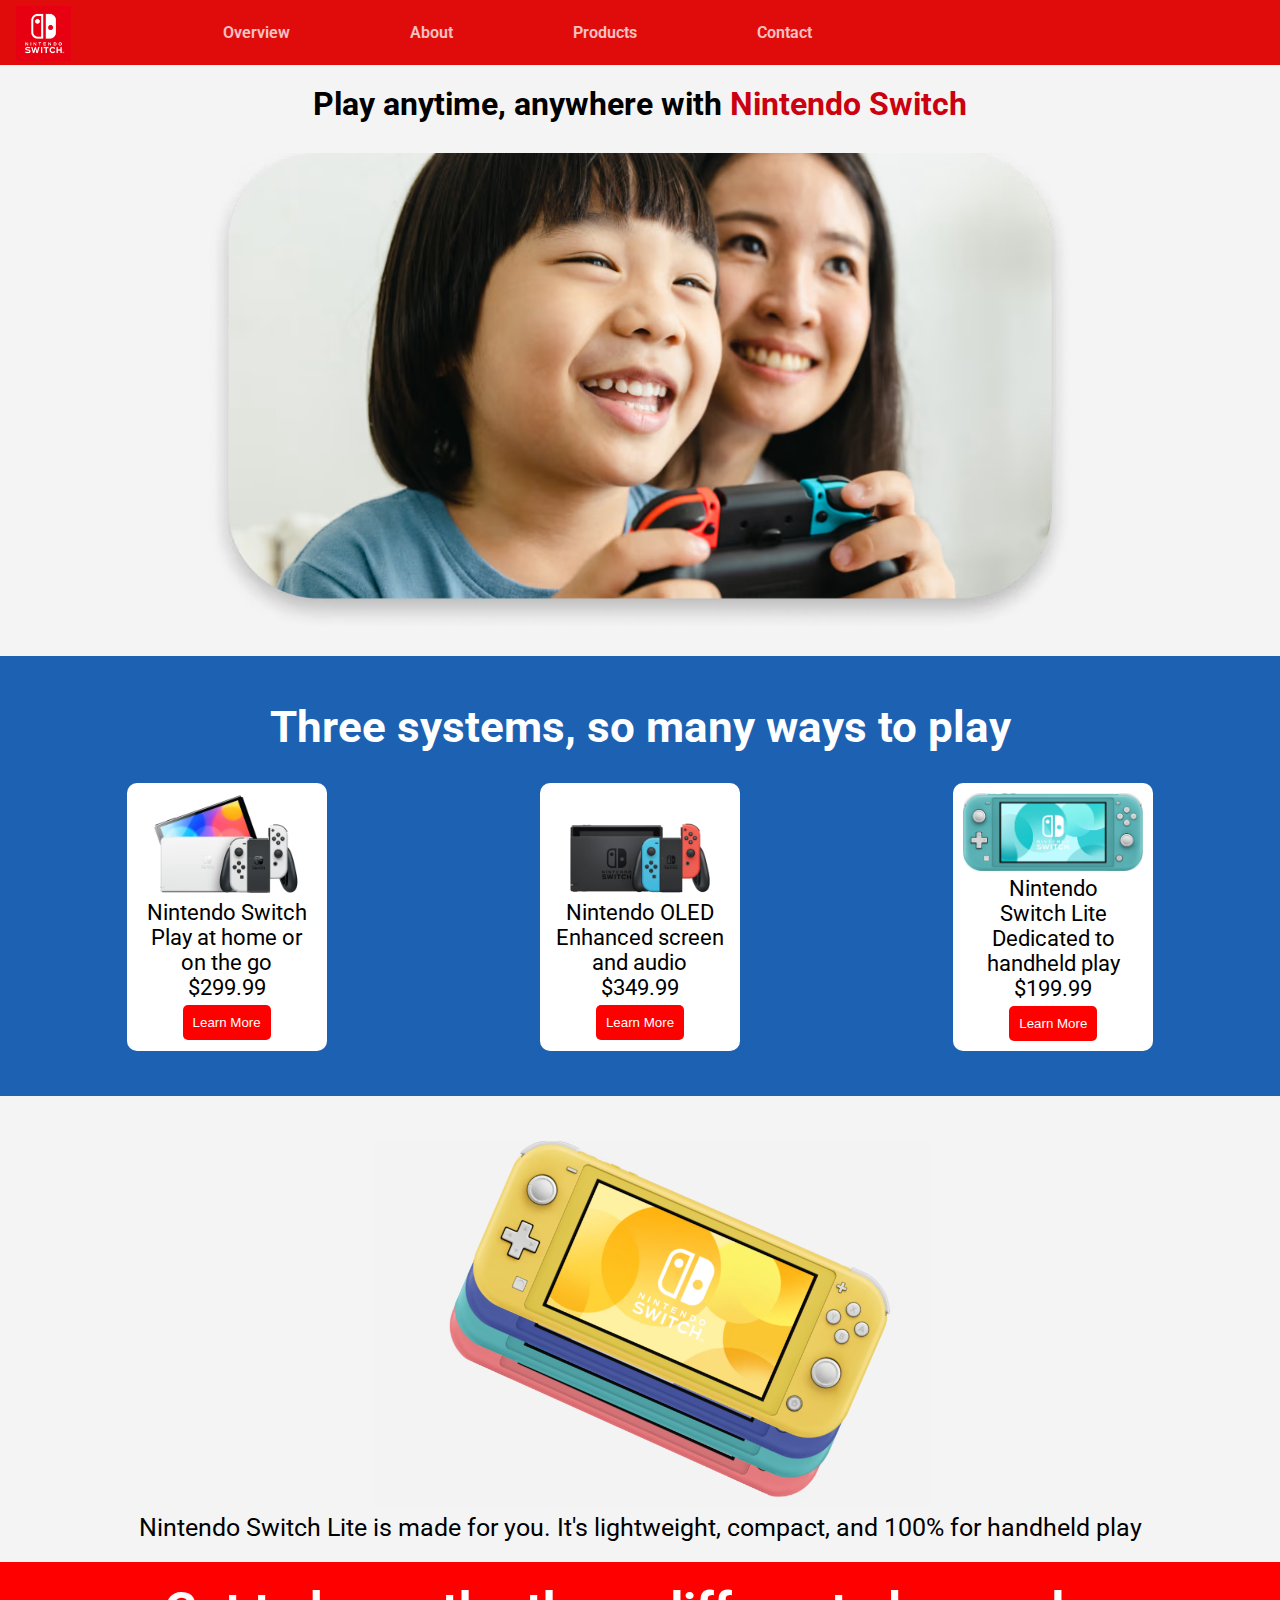
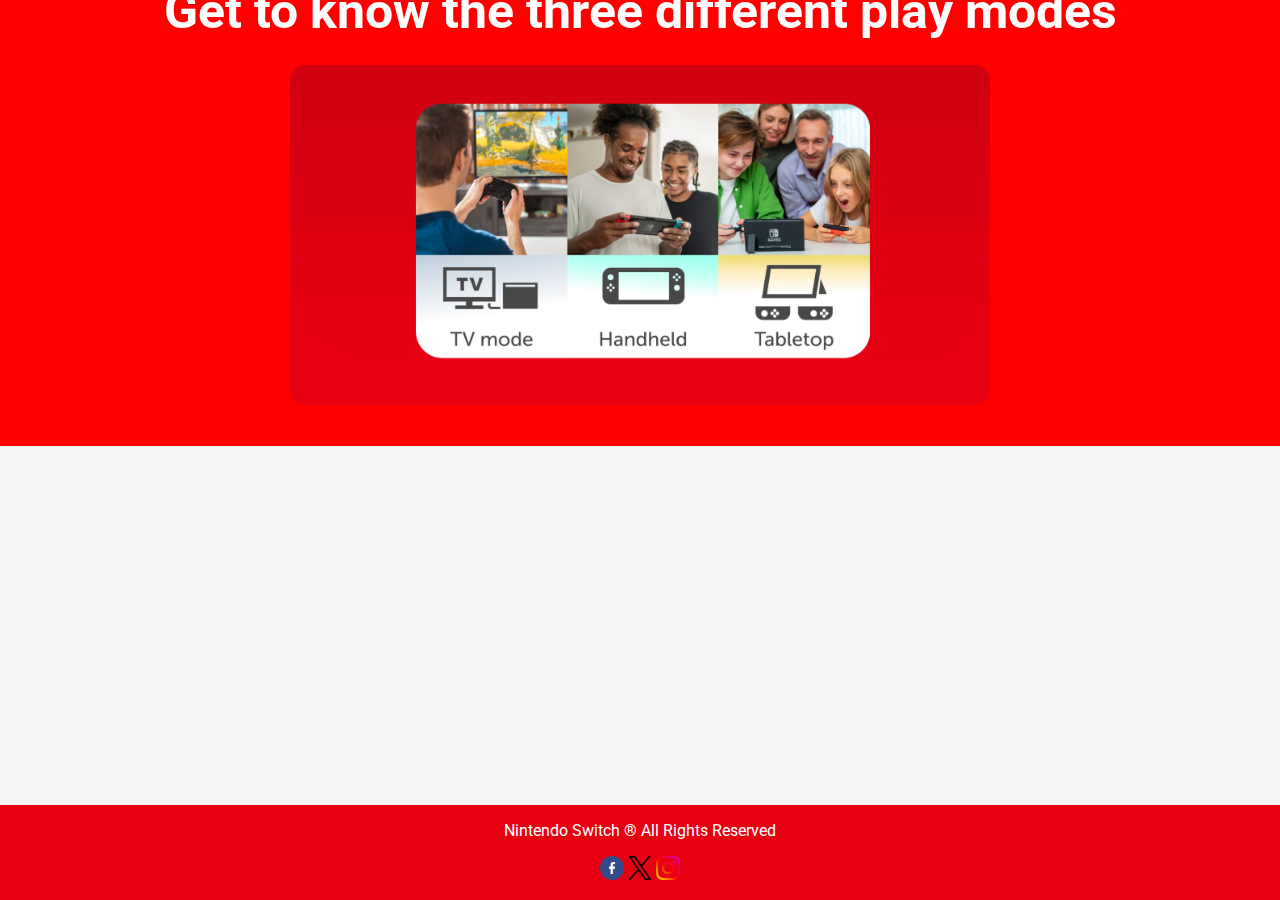
<file: about.html>
<!DOCTYPE html>
<html lang="en">
<head>
    <meta charset="UTF-8">
    <meta name="viewport" content="width=device-width, initial-scale=1.0">
    <meta name="description" content="Page to showcase Nintendo Switch">
    <meta name="author" content="Pamela Alves Musialak, Rachael Lawal, Esteban Salazar Correa, Juan David Angarita Pardo">
    <meta name="keywords" content="Nintendo Switch, gaming console, video games, gaming, gaming accessories">
    <link rel="icon" href="images/icon.png" type="image/x-icon"/>
    <link rel="stylesheet" type="text/css" href="css/styles.css">
    <title>Nintendo Switch Showcase</title>
</head>
<body>
    <header>
        <nav>
            <ul>
                <li>
                    <a href="html/index.html" class="logo">
                        <div class="images">
                            <img src="./images/logo.png" alt="Nintendo">
                        </div>
                    </a>
                </li>
                <li><a href="index.html" class="nav-link">Overview</a></li>
                <li><a href="about.html" class="nav-link">About</a></li>
                <li><a href="products.html" class="nav-link">Products</a></li>
                <li><a href="contact.html" class="nav-link">Contact</a></li>
            </ul>
        </nav>
    </header>

    <main>
        <!-- Intro Section -->
        <section class="intropg2">
            <h1>Play anytime, anywhere with <span>Nintendo Switch</span></h1>
            <img src="images/kid_playing_nintendo.avif" alt="male child playing game with nintendo switch">
        </section>

        <!-- Three Systems Section -->
        <section class="three-systems">
            <h1>Three systems, so many ways to play</h1>
            <div class="systems">
                <div class="system">
                    <img src="images/oled_model.avif" alt="Nintendo Switch">
                    <p>Nintendo Switch</p>
                    <p>Play at home or on the go</p>
                    <p>$299.99</p>
                    <a href="products.html"><button>Learn More</button></a>
                </div>
                <div class="system">
                    <img src="images/nintendo_switch.avif" alt="Nintendo Switch OLED">
                    <p>Nintendo OLED</p>
                    <p>Enhanced screen and audio</p>
                    <p>$349.99</p>
                    <a href="products.html"><button>Learn More</button></a>
                </div>
                <div class="system">
                    <img src="images/lite-turqoise.avif" alt="Nintendo Switch Lite">
                    <p>Nintendo <br>Switch Lite</p>
                    <p>Dedicated to handheld play</p>
                    <p>$199.99</p>
                    <a href="products.html"><button>Learn More</button></a>
                </div>
            </div>
        </section>

        <!-- Nintendo Switch Lite Section -->
        <section class="switch-lite">
            <img src="images/different_nintendo_colors.png" alt="Nintendo Switch Lite">
            <p>Nintendo Switch Lite is made for you. It's lightweight, compact, and 100% for handheld play</p>
        </section>

        <!-- Play Modes Section -->
        <section class="playmodes">
            <h1>Get to know the three different play modes</h1>
            <div class="modes">
                <div class="mode">
                    <img src="images/playmodes.png" alt="TV mode">
                </div>   
            </div>
        </section>

        <!-- Video Section -->
        <section class="video">
            <iframe width="560" height="315" src="https://www.youtube.com/embed/YAEkQ3oPFdo?si=kZX6Io27Ifp5IYUy" title="YouTube video player" frameborder="0" allow="accelerometer; autoplay; clipboard-write; encrypted-media; gyroscope; picture-in-picture; web-share" referrerpolicy="strict-origin-when-cross-origin" allowfullscreen></iframe>     
        </section>
    </main>

    
    <footer >
        <div class="footer-text">
            Nintendo Switch ® All Rights Reserved
        </div>
        <div class="footer-images">
            <div class="social-links">
                <a href="https://www.facebook.com" target="_blank"><img src="images/facebook.png" alt="Facebook"></a>
                <a href="https://www.twitter.com" target="_blank"><img src="images/twitter.png" alt="Twitter"></a>
                <a href="https://www.instagram.com" target="_blank"><img src="images/instagram.png" alt="Instagram"></a>
            </div>
    </footer>
</body>
</html>
</file>
<file: css/styles.css>
@import url('https://fonts.googleapis.com/css2?family=Roboto:ital,wght@0,100;0,300;0,400;0,500;0,700;0,900;1,100;1,300;1,400;1,500;1,700;1,900&display=swap');

:root{
    --primary-color: #e60012;
    --secondary-color: #fef7f8;
    --tertiary-color:#cc0110;
    --text-color: #000;
    --primary-font: 'Roboto', Arial, sans-serif;
    --white: #fff; 
    --gray: #9ca7b6;
    --light-blue: rgb(42, 129, 235);
    --light-text-color: gray;
    --dark-blue: rgb(29, 97, 179);
    --dark-gray: #8e9093;
}

*, *::before, *::after{
    padding: 0;
    margin: 0;
    box-sizing: border-box;
}

body{
    font-family: var(--primary-font);
    background-color: var(--dark-blue);
}

header{
    width: 100%;
    top: 0;
    left: 0;
    z-index: 4;
    position: sticky;
}

header nav{
    background-color: rgb(224, 12, 12);
    width: 100%;
    margin: 0 auto;
    padding: 0 1rem;
    height: 65px;
    display: flex;
    align-items: center;
}

header ul{
    display: flex;
    list-style: none;
    align-items: center;
}


header nav .logo{
    display: flex;
    align-items: center;
    margin-right: 3rem;
}

header nav .logo img{
    height: 55px;
    margin-top: 5px;
}

.nav-link{
    margin-left: 5.5rem;
    padding: 0 1rem;
    font-weight: 600;
    font-size: 1rem;
    text-decoration: none;
    color: var(--white);
    opacity: 75%;
    transition: 0.3s;
}

.nav-link:hover{
    color: var(--white);
    font-weight: bolder;
    font-size: 1.2rem;
    opacity: 100%;
}

.image_index {
    display: flex;
    justify-content: center;
    align-items: center;
    max-width: 100%;
    margin-top: 5rem;
    margin-bottom: 5rem;
    transition: transform 0.3s ease;
}

.image_index img {
    border-radius: 10%;
    max-width: 100%;
    transition: transform 0.3s ease;
}

.image_index img:hover {
    transform: scale(1.05);
}

.video_index {
    display: flex;
    justify-content: center;
    align-items: center;
    max-width: 100%;
    margin-top: 5rem;
    margin-bottom: 5rem;
}

.intro {
    padding: 2rem 1rem;
    text-align: center;
    background-color: #cc0110;
}

.intro h1, h2 {
    font-size: 2.5rem;
    color: var(--secondary-color);
    margin-bottom: 1rem;
}

.intro p {
    font-size: 1.2rem;
    color: var(--secondary-color);
}

.intro a {
    color: var(--light-blue);
    text-decoration: none;
    font-weight: bold;
    transition: color 0.3s ease, font-weight 0.3s ease;
}

.intro a:hover {
    color: var(--dark-blue);
    font-weight: bolder;
}

.games{
    padding: 2rem 1rem;
    text-align: center;
    background-color: #cc0110;
}

.games h2 {
    font-size: 2rem;
    margin-bottom: 1rem;
    color: var(--secondary-color);
}

.games p {
    font-size: 1.1rem;
    color: var(--secondary-color);
}

.games ul {
    list-style: none;
    padding: 0;
    color: var(--secondary-color);
}

.games li {
    font-size: 1.1rem;
    margin: 0.5rem 0;
}


--Beginning of About Page Design--
.intropg2 {
    transition: transform 0.3s ease;
}

.intropg2 {
    text-align: center;
    padding: 20px;
    background-color: #f4f4f4;
    justify-content: center;
    align-items: center;
    max-width: 100%;
}

.intropg2 h1 {
    font-size: 2em;
    margin-bottom: 10px;
    color:#000;
}

.intropg2 span {
    color:#cc0110;
}

.intropg2 img {
    max-width: 70%;
    height: auto;
    margin-top: 20px;
    transition: transform 0.3s ease;
}

.intropg2 img:hover {
    transform: scale(1.05);
}

.three-systems {
    text-align: center;
    padding: 20px;
    color: white;
    font-size:22px;
    margin-top:25px;
    margin-bottom:15px;
}

.three-systems .systems {
    display: flex;
    justify-content: space-around;
    flex-wrap: wrap;
    margin-top: 20px;
}

.three-systems .system {
    background-color: white;
    color: black;
    padding: 10px;
    border-radius: 10px;
    width: 200px;
    margin: 10px;
    text-align: center;
}

.three-systems .system img {
    max-width: 100%;
    height: auto;
    border-radius: 10px;
}

.three-systems .system button {
    background-color: red;
    color: white;
    border: none;
    padding: 10px;
    margin-top:5px;
    border-radius: 5px;
    cursor: pointer;
}

.switch-lite {
    text-align: center;
    padding: 20px;
    background-color: #f4f4f4;
    font-size:25px;
}

.switch-lite img {
    max-width: 45%;
    margin-left:25px;
    margin-top:25px;
    height: auto;
    transition: transform 0.3s ease;
}

.playmodes {
    text-align: center;
    padding: 20px;
    background-color: #ff0000;
    color: white;
    font-size:25px;
}

.playmodes .mode img {
    margin-top:25px;
    margin-bottom:15px;
    width:700px;
    height: auto;
    border-radius: 15px;
}

.playmodes img:hover {
    transform: scale(1.1);
}


.video {
    text-align: center;
    padding: 20px;
    background-color: #f4f4f4;
}


.play-button {
    background-color: #cc0110;
    color: white;
    border: none;
    padding: 20px;
    border-radius: 50%;
    cursor: pointer;
    position: relative;
    top: -100px;
}
--End of About page design--

--Beginning of Products page design--
.container {
    background-color: var(--primary-color);
}

.products-section {
    background-color: red; 
    text-align: center;
    font-weight: bold;
}
.products-section h1 {
    font-size: 2.5rem; 
    color: white;
    margin-bottom: 1rem;
}

.products-section p {
    font-size: 1.5rem; 
    color: var(--text-color);
    margin-bottom: 2rem;
}

.product-card {
    background-color: var(--dark-blue);
    color: var(--white); 
    padding: 2rem;
    border-radius: 10px;
    transition: transform 0.3s ease;
    font-weight: bold;
    border-radius: 10px; 
    padding: 1rem; 
}
    
.product-card:nth-child(odd) {
    background-color: #1e3a8a; 
}

.product-card:nth-child(even) {
    background-color: #cc0110; 
}

.product-card img {
    max-width: 70%;
    border-radius: 10px;
    margin-bottom: 2rem;
    transition: transform 0.3s ease;

}

.product-card h2 {
    font-size: 1.5rem; 
    color: black;
    margin-bottom: 0.5rem;
}

.product-card p {
    font-size: 1rem; 
    color: var(--text-color);
}

.product-card .product-price {
    font-size: 1.8rem; 
    color: black;
    font-weight: bold;
    margin-top: 0.5rem;
}

.box button {
    width: 100%;
    height: 60px;
    display: flex;
    align-items: center;
    justify-content: center;
    background-color: #00cbfe;

}
.product-card:hover {
    transform: scale(1.05);
}

.product-box {
    border: 2px solid var(--dark-blue); 
    padding: 1rem;
    border-radius: 10px; 
    background-color: var(--secondary-color); 
    transform: scale(0.9); 
    transform-origin: center; 
    width: 700px;
    box-sizing: border-box; 

}

.product-card {
    padding: 0; 
    color: var(--white); 
    padding: 1rem;
    border-radius: 10px;
    transition: transform 0.3s ease;
    font-weight: bold;
    text-align: center; 
    display: flex; 
    justify-content: center; 
    align-items: center; 
    height: 100%; 
}
@media (max-width: 500px) {
    .products-grid {
        grid-template-columns: repeat(2, 1fr);
    }
}

@media (max-width: 500px) {
    .products-grid {
        grid-template-columns: 1fr;
    }
}
--End of Producs page design 

--Beginning of contact page design--
.contact{
    width: 100%;
    overflow: hidden;
}

.contact .container{
    height: 100vh;
    min-height: 700px;
    display: grid;
    grid-template-columns: 1fr;
    grid-template-rows: 1fr;
}

.contact .container > div{
    grid-column: 1/2;
    grid-row: 1/2;
}

.left{
    width: 100%;
    max-width: 80rem;
    margin: 0 auto;
    padding: 65px 1.5rem 0;
    display: grid;
    grid-template-columns: repeat(2,1fr);
    align-items: center;
    position: relative;
    z-index: 3;
}

.contact-heading h1{
    font-weight: 600;
    color: var(--text-color);
    font-size: 3.5rem;
    line-height: 0.9;
    white-space: nowrap;
    margin-bottom: 1.2rem;
}

.contact-heading h1 span{
    color: var(--primary-color);
}

.text{
    color: var(--gray);
    line-height: 1.1;
    font-size: 1rem;
}

.text a{
    color: rgb(0, 234, 255);
    text-decoration: none;
    transition: 0.3s ease-out;
}

.text a:hover{
    color: rgb(246, 148, 148);
    text-decoration: underline;
    font-size: 1.1rem;;
}

.form-wrapper{
    max-width: 32rem;
}

.contact-form{
    display: grid;
    margin-top: 2.55rem;
    grid-template-columns: repeat(2, 1fr);
    column-gap: 2rem;
    row-gap: 1rem;
}

.input-wrap{
    position: relative;
}

.input-wrap.w-100{
    grid-column: span 2;
}

.contact-input{
    width: 100%;
    background: linear-gradient(to top, #ebebeb, #f3f2f2);
    padding: 1.5rem 1.35rem calc(0.75rem - 2px) 1.35rem;
    border: none;
    outline: none;
    font-family: inherit;
    border-radius: 20px;
    color: var(--text-color);
    font-weight: 600;
    font-size: 0.95rem;
    border: 2px solid transparent;
    box-shadow: 10px 10px 20px rgba(0, 0, 0, 0.2);
    transition: 0.3s;
}

.contact-input:hover{
    background: rgb(188, 214, 246);
}

.input-wrap label{
    position: absolute;
    top: 50%;
    left: calc(1.35rem + 2px);
    transform: translateY(-50%);
    color: var(--light-text-color);
    pointer-events: none;
    transition: 0.25s;
}

.input-wrap .icon{
    position: absolute;
    right: calc(1.35rem + 2px);
    top: 50%;
    transform: translateY(-50%);
    pointer-events: none;
    color: var(--gray);
    font-size: 1.25rem;
    transition: 0.3s;
}

textarea.contact-input{
    resize: none;
    width: 100%;
    min-height: 150px;
}

.textarea label{
    top: 1.2rem;
    transform: none;
}

.textarea .icon{
    top: 1.3rem;
    transform: none;
}   

.input-wrap.focus .contact-input{
    background: linear-gradient(to top, #ebebeb, #f3f2f2);
    border: 2px solid var(--light-blue);
}

.input-wrap.focus label{
    color: var(--light-blue);
}

.input-wrap.focus .icon{
    color: var(--light-blue);
}

.input-wrap.not-empty label{
    font-size: 0.66rem;
    top: 0.75rem;
    transform: translateY(0);
}

.contact-buttons{
    display: grid;
    grid-template-columns: 1fr 1fr;
    column-gap: 1rem;
    margin-top: 1rem;
    width: 100%;
    grid-column: span 2;
}

.btn{
    display: inline-block;
    padding: 1.1rem 2rem;
    background-color: var(--light-blue);
    color: var(--white);
    border-radius: 40px;
    border: none;
    font-family: inherit;
    font-weight: 500;
    font-size: 1rem;
    cursor: pointer;
    transition: 0.3s;
}

.btn:hover{
    background-color: var(--dark-blue);
}

.btn.upload{
    position: relative;
    background-color: var(--gray);
}

.btn.upload:hover{
    background-color: var(--dark-gray);
}

.btn.upload input{
    position: absolute;
    width: 100%;
    height: 100%;
    top: 0;
    left: 0;
    background-color: red;
    cursor: pointer;
    opacity: 0;
}

.right{
    display: grid;
    grid-template-columns: repeat(2, 1fr);
    overflow: hidden;
    pointer-events: none;
}

.image-wrapper{
    position: relative;
    grid-column: 2;
    background-color: green;
}

.image-wrapper .img{
    position: absolute;
    height: 110%;
    left: 60%;
    top: 50%;
    transform: translate(-50%, -50%);
}


/*        --End of contact page design--        */


footer {
    background-color: var(--primary-color);
    padding: 1rem 0;
    display: flex;
    flex-direction: column;
    align-items: center;
    color: var(--white);
}

footer .footer-text {
    margin-bottom: 1rem;
    align-items: center;
    text-align: center;
}

footer .footer-images {
    display: flex;
    justify-content: center;
    align-items: center;
    gap: 4rem;
}

footer .footer-images a img {
    width: 24px;
    height: 24px;
    transition: transform 0.3s ease;
}

footer .footer-images a img:hover {
    transform: scale(1.1);
}



@media (max-width: 1000px){
    .nav-link{
        margin-left: 3.5rem;
        padding: 0 0.8rem;
        font-size: 0.9rem;
    }

    .intro h1 {
        font-size: 2rem;
    }

    .intro p,
    .games p {
        font-size: 1rem;
    }

    .games h2 {
        font-size: 1.8rem;
    }

    .contact-heading h1{
        font-size: 2.5rem;
        margin-bottom: 1rem;
        white-space: normal;
    }
    .text{
        font-size: 0.9rem;
    }
    .contact-form{
        display: grid;
        margin-top: 1.9rem;
        column-gap: 0.8rem;
        row-gap: 0.65rem;
    }
    .contact-input{
        border-radius: 17px;
        font-size: 0.87rem;
        padding: 1.5rem 1.2rem calc(0.75rem - 2px) 1.2rem;
    }
    .input-wrap label{
        font-size: 0.91rem;
        left: calc(1.2rem + 2px);
    }

    .input-wrap .icon{
        font-size: 1.1rem;
        right: calc(1.2rem+2px);
    }

    .textarea label{
        top: 1.2rem;
    }

    .textarea .icon{
        top: 1.33rem;
    }

    .input-wrap.not-empty label{
        font-size: 0.61rem;
    }

    .contact-buttons{
        column-gap: 0.8rem;
        margin-top: 0.2rem;
    }

    .btn{
        padding: 1rem 1.5rem;
        font-size: 0.87rem;
    }

    footer .footer-images a img {
        width: 20px;
        height: 20px;
    }
}

@media (max-width: 800px){
    header .container{
        height: 50px;
    }

    .left{
        padding: 10px 1.5rem 0;
        grid-template-columns: 1fr;
        justify-items: center;
    }

    .form-wrapper{
       width: 100%; 
       padding: 1rem 0;
    }

    header ul{
        justify-content: space-between;
        width: 100%;
    }

    .logo{
        margin-right: 0;
    }

    .nav-link{
        margin-left: 0;
    }

    .right{
        display: none;
    }

    .image_index {
        margin-top: 3rem;
        margin-bottom: 3rem;
    }

    .video_index {
        margin-top: 3rem;
        margin-bottom: 3rem;
    }

   footer {
    background-color: var(--primary-color);
    padding: 1rem 0;
    text-align: center;
    display: flex;
    flex-direction: column; /* Stack text and images vertically */
    align-items: center; /* Center align all items */
    color: var(--white);
}

footer .footer-text {
    margin-bottom: 1rem; /* Add margin for spacing between text and images */
}

footer .footer-images {
    display: flex;
    justify-content: center;
    align-items: center;
    gap: 2rem; /* Space between images */
}

footer .footer-images a img {
    width: 24px;
    height: 24px;
    transition: transform 0.3s ease;
}

footer .footer-images a img:hover {
    transform: scale(1.1);
}


@media (max-width: 500px){

    .image_index {
        margin-top: 2rem;
        margin-bottom: 2rem;
    }

    .intro h1 {
        font-size: 1.5rem;
    }

    .intro p,
    .games p {
        font-size: 0.9rem;
    }

    .games h2 {
        font-size: 1.5rem;
    }

    .input-wrap{
        grid-column: span 2;
    }
    .contact-buttons{
        grid-template-columns: 1fr;
        row-gap: 0.5rem;
    }
    .contact-heading h1{
        font-size: 1.8rem;
        line-height: 1;
    }

    footer .footer-images {
        gap: 0.5rem;
    }

    footer .footer-images a img {
        width: 16px;
        height: 16px;
    }

}
}
</file>
